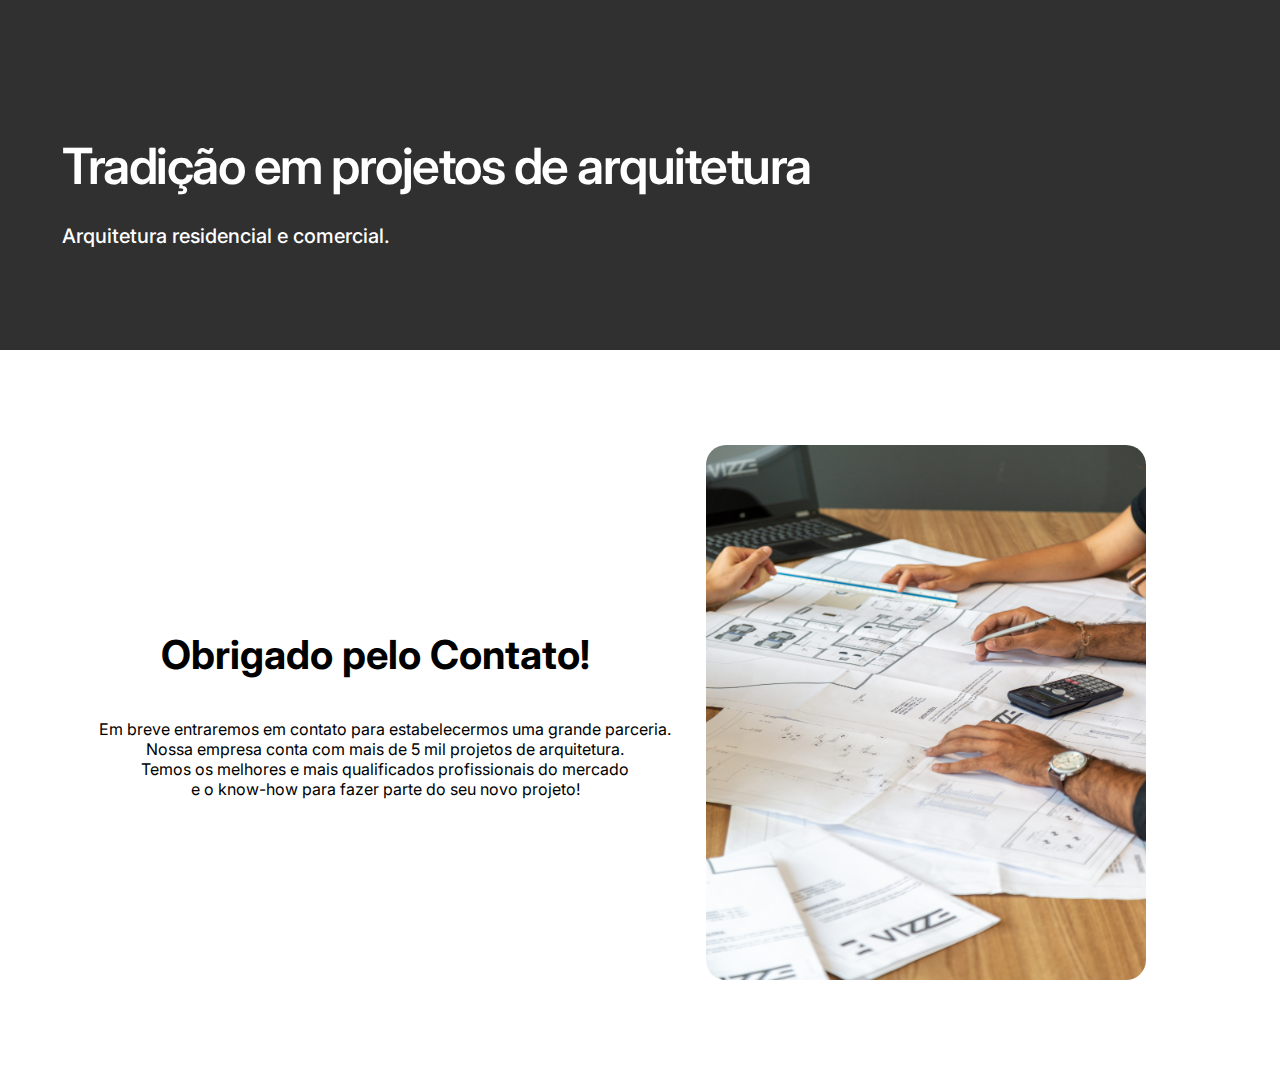
<file: index.html>
<!DOCTYPE html>
<html lang="pt-br">
  <head>
    <meta charset="UTF-8" />
    <meta name="viewport" content="width=device-width, initial-scale=1.0" />
    <link rel="preconnect" href="https://fonts.googleapis.com" />
    <link rel="preconnect" href="https://fonts.gstatic.com" crossorigin />
    <link
      href="https://fonts.googleapis.com/css2?family=Inter:wght@100;200;300;400;500;600;700;800;900&display=swap"
      rel="stylesheet"
    />

    <link rel="stylesheet" href="/css/style.css" />

    <title>Tradição em Projetos de Arquitetura</title>
  </head>
  <body>
    <!--SEÇÃO HEADER-->
    <div id="first-section">
      <h1 id="first-title">Tradição em projetos de arquitetura</h1>
      <br />
      <p id="first-paragraph">Arquitetura residencial e comercial.</p>
    </div>

    <!--THIRD SECTION-->
    <div id="third-section">
      <div id="third-text">
        <h1>Obrigado pelo Contato!</h1>
        <br />
        <br />
        <p>
          Em breve entraremos em contato para estabelecermos uma grande parceria. <br />
          Nossa empresa conta com mais de 5 mil projetos de arquitetura. <br />
          Temos os melhores e mais qualificados profissionais do mercado <br />
          e o know-how para fazer parte do seu novo projeto!
        </p>
      </div>
      <div id="third-image">
        <img src="/img/negocio_fechado.jpg" alt="Arquitetura" />
      </div>
    </div>
  </body>
</html>
</file>
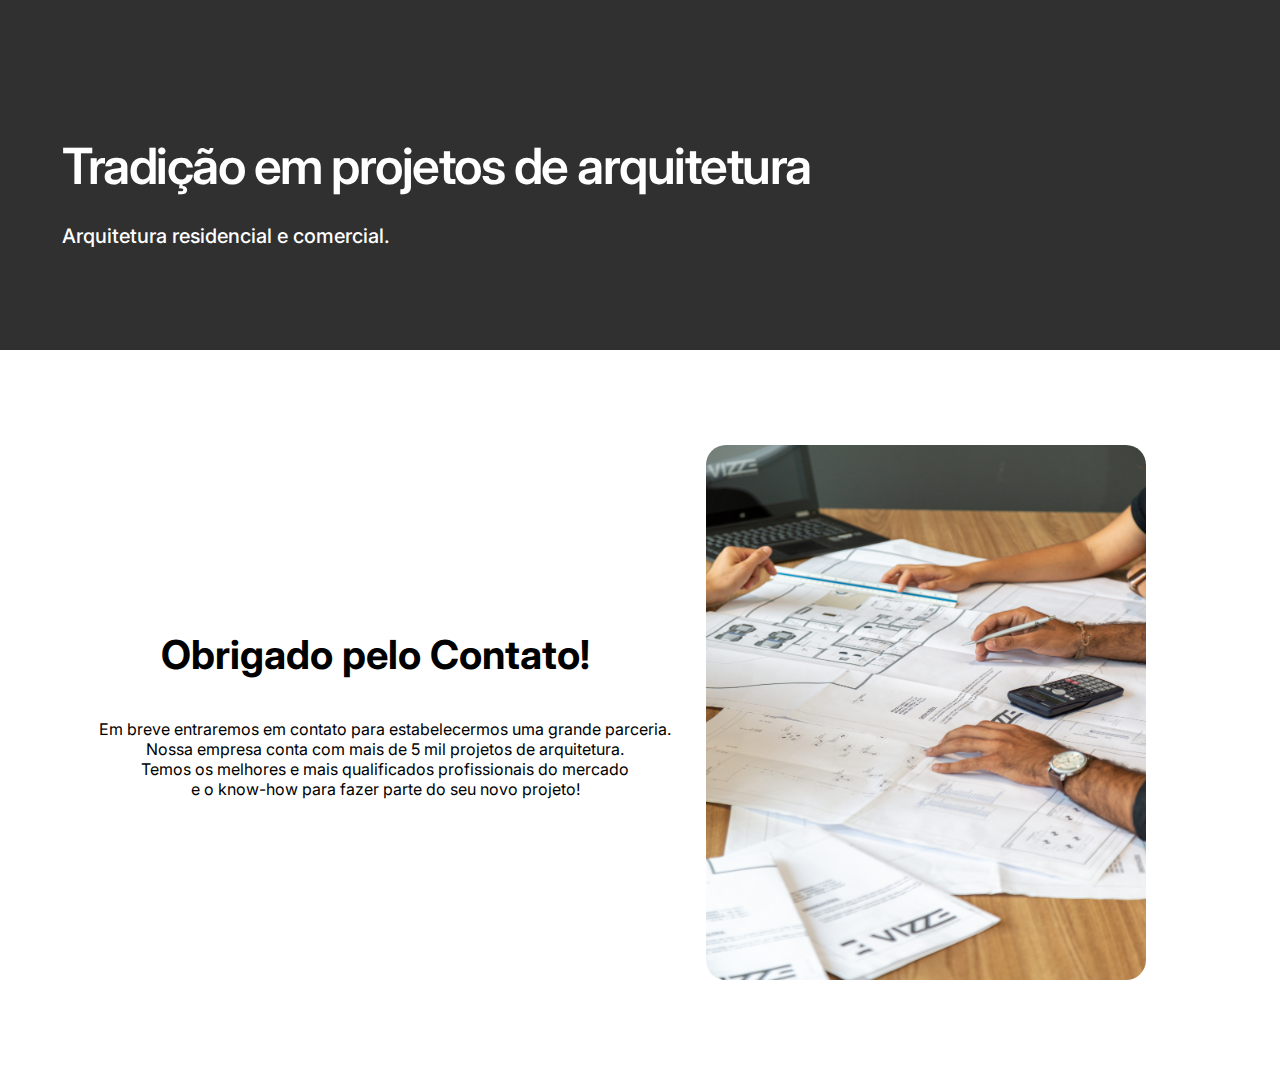
<file: sucesso.html>
<!DOCTYPE html>
<html lang="pt-br">
  <head>
    <meta charset="UTF-8" />
    <meta name="viewport" content="width=device-width, initial-scale=1.0" />
    <link rel="preconnect" href="https://fonts.googleapis.com" />
    <link rel="preconnect" href="https://fonts.gstatic.com" crossorigin />
    <link
      href="https://fonts.googleapis.com/css2?family=Inter:wght@100;200;300;400;500;600;700;800;900&display=swap"
      rel="stylesheet"
    />

    <link rel="stylesheet" href="/css/style.css" />

    <title>Tradição em Projetos de Arquitetura</title>
  </head>
  <body>
    <!--SEÇÃO HEADER-->
    <div id="first-section">
      <h1 id="first-title">Tradição em projetos de arquitetura</h1>
      <br />
      <p id="first-paragraph">Arquitetura residencial e comercial.</p>
    </div>

    <!--THIRD SECTION-->
    <div id="third-section">
      <div id="third-text">
        <h1>Obrigado pelo Contato!</h1>
        <br />
        <br />
        <p>
          Em breve entraremos em contato para estabelecermos uma grande parceria. <br />
          Nossa empresa conta com mais de 5 mil projetos de arquitetura. <br />
          Temos os melhores e mais qualificados profissionais do mercado <br />
          e o know-how para fazer parte do seu novo projeto!
        </p>
      </div>
      <div id="third-image">
        <img src="/img/negocio_fechado.jpg" alt="Arquitetura" />
      </div>
    </div>
  </body>
</html>
</file>
<file: css/style.css>
* {
  margin: 0;
  padding: 0;
  box-sizing: border-box;
  font-family: "Inter";
}

#first-section {
  background-color: #303030;
  color: #ffffff;
  width: auto;
  height: 350px;
  padding-left: 62px;
  padding-top: 130px;
}

#first-title {
  font-size: 50px;
  font-style: normal;
  font-weight: 600;
  line-height: 72px; /* 120% */
  letter-spacing: -1.5px;
}

#first-paragraph {
  font-size: 20px;
  font-style: normal;
  font-weight: 500;
  line-height: 28px; /* 140% */
}

#third-section {
  display: flex;
  justify-content: center;
  align-items: center;
  margin: 60px 30px 60px 30px;
}

#third-text {
  width: auto;
  text-align: center;
}

#third-text > h1 {
  padding-right: 20px;
  font-size: 40px;
}

#third-image > img {
  border-radius: 55px;
  width: 510px;
  height: 605px;
  padding: 35px;
}
</file>
